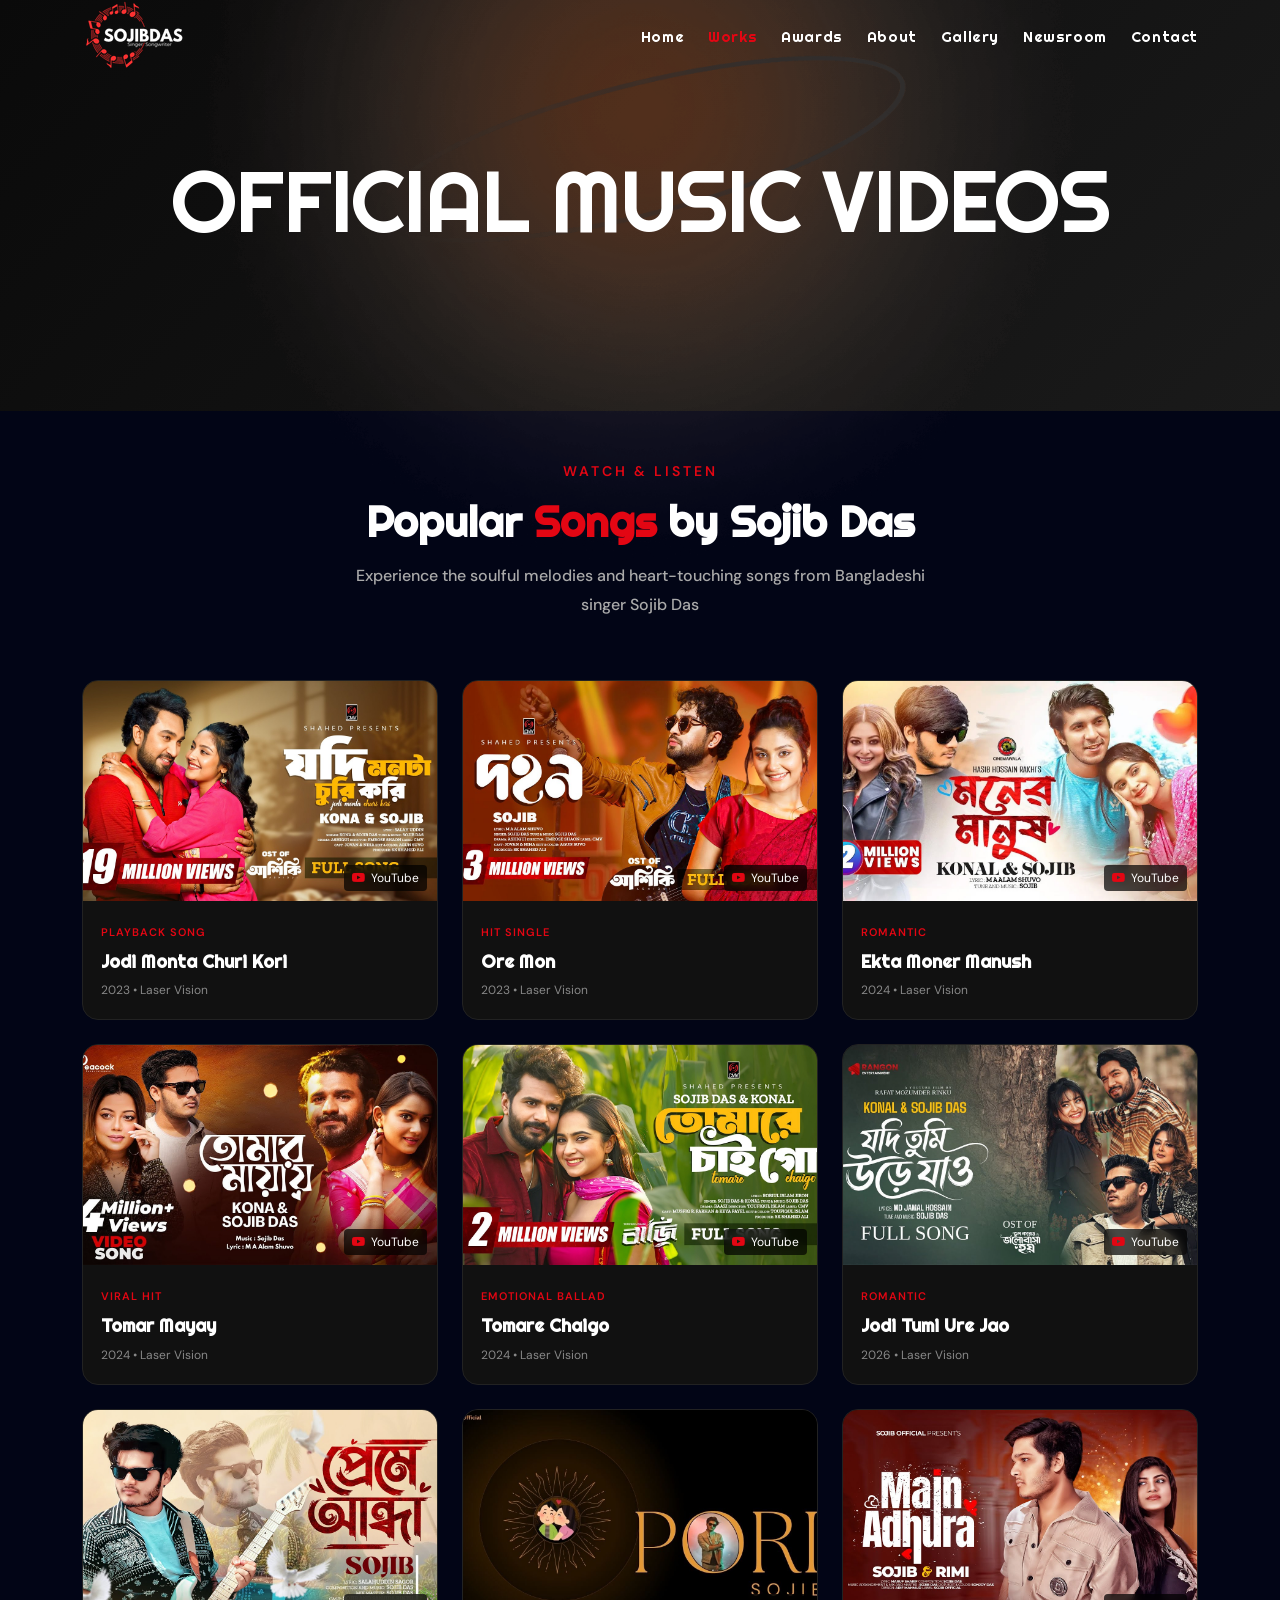
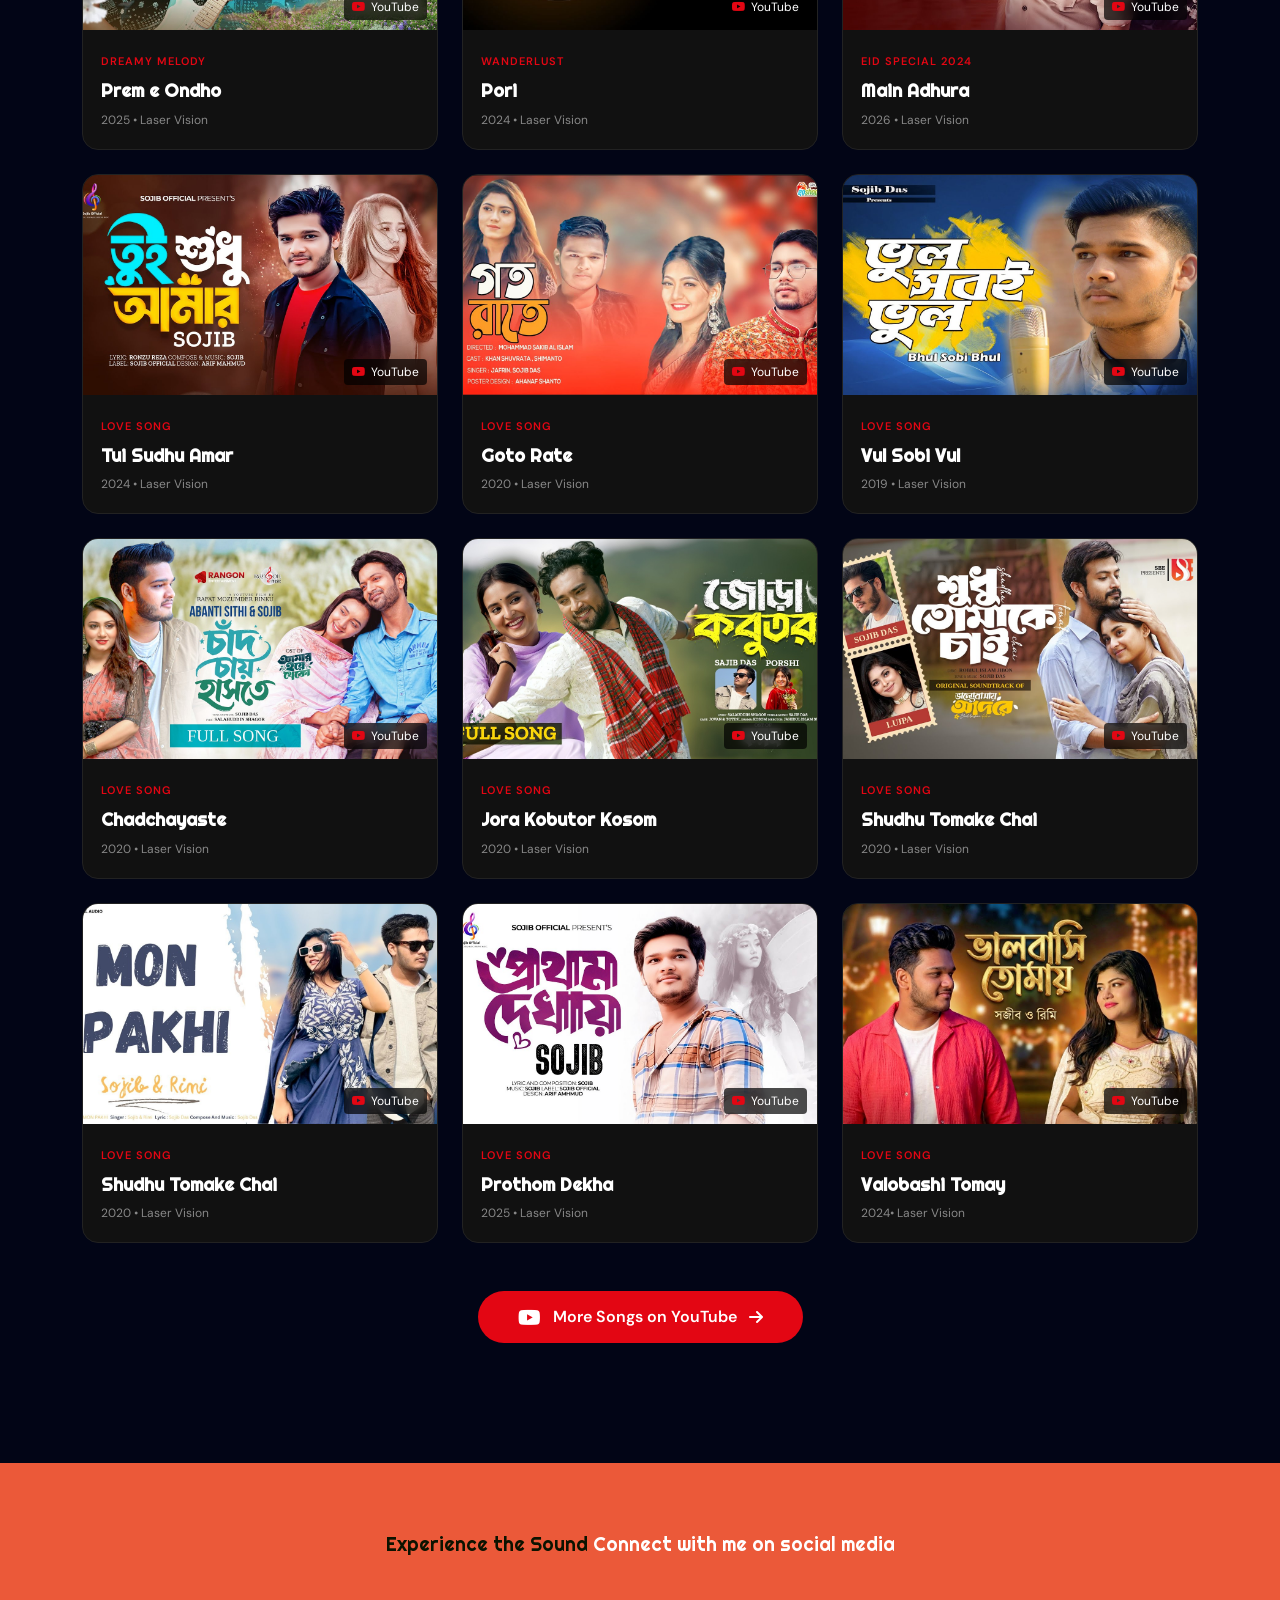
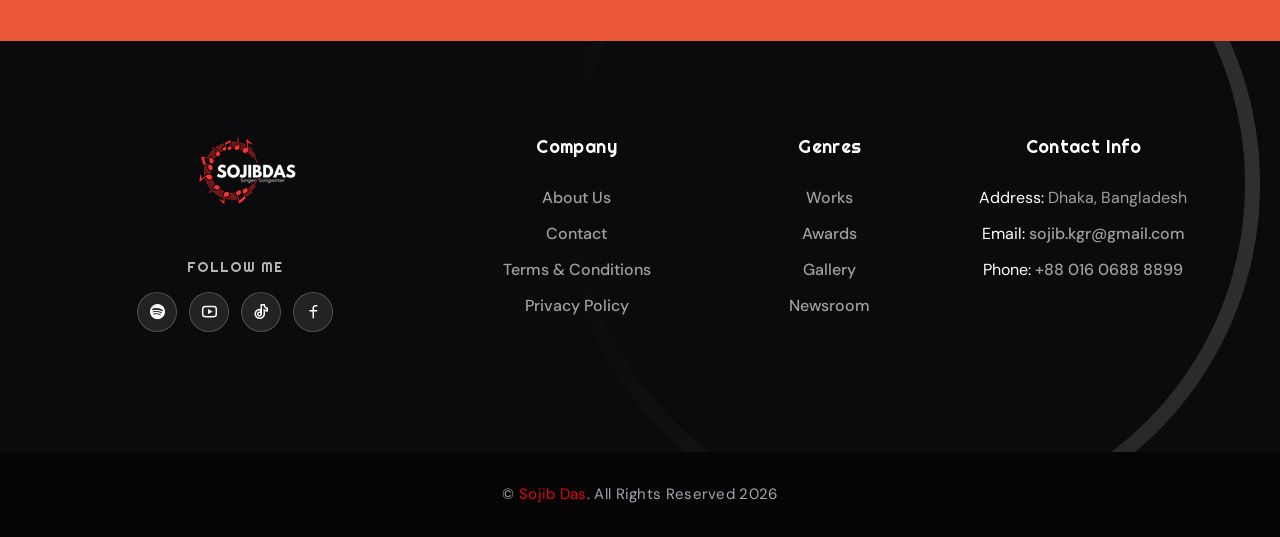
<file: works.html>
<!doctype html>
<html lang="bn">
  <head>
    <!-- Required meta tags -->
    <meta charset="utf-8" />
    <meta
      name="viewport"
      content="width=device-width, initial-scale=1, shrink-to-fit=no"
    />

    <!-- Links Of CSS File -->
    <link rel="stylesheet" href="assets/css/swiper-bundle.min.css" />
    <link rel="stylesheet" href="assets/css/scrollCue.css" />
    <link rel="stylesheet" href="assets/css/remixicon.css" />
    <link rel="stylesheet" href="assets/css/style.css" />
    <!-- Fontawesome link -->
    <link
      rel="stylesheet"
      href="https://cdnjs.cloudflare.com/ajax/libs/font-awesome/6.1.1/css/all.min.css"
    />

    <!-- Favicon -->
    <link rel="icon" type="image/png" href="assets/images/favico.svg" />

    <title>Sojib Das | Songs & Music Videos - Official</title>
    <meta
      name="description"
      content="Official music videos and songs of Sojib Das - Bangladeshi singer, composer, and music director"
    />
    <meta
      name="keywords"
      content="Sojib Das songs, music videos, Bangladeshi singer, playback songs"
    />
    <meta name="author" content="Sojib Das" />
    <meta name="robots" content="index, follow" />

    <!-- Open Graph -->
    <meta property="og:type" content="website" />
    <meta property="og:url" content="https://sojibdas.com/works.html" />
    <meta property="og:title" content="Sojib Das | Songs & Music Videos" />
    <meta
      property="og:description"
      content="Watch official music videos of Sojib Das"
    />
    <meta property="og:image" content="/assets/images/profile/3.jpg" />

    <link rel="canonical" href="https://sojibdas.com/works.html" />
    <meta name="theme-color" content="#000000" />

    <style>
      /* Page Banner Dark */
      .page-banner-area {
        background: linear-gradient(135deg, #0a0a0a 0%, #1a1a1a 100%);
      }
      .page-banner-content h2 {
        color: #fff;
      }
      /* Section Title Dark */
      .section-title-custom {
        text-align: center;
        margin-bottom: 60px;
      }
      .section-title-custom .subtitle {
        color: #e30613;
        font-size: 14px;
        font-weight: 600;
        text-transform: uppercase;
        letter-spacing: 3px;
        display: inline-block;
        margin-bottom: 15px;
      }
      .section-title-custom h2 {
        font-size: 42px;
        font-weight: 800;
        color: #ffffff;
        margin-bottom: 15px;
      }
      .section-title-custom h2 span {
        color: #e30613;
      }
      .section-title-custom p {
        color: #aaa;
        max-width: 600px;
        margin: 0 auto;
        font-size: 16px;
      }
      /* Dark Song Card - YouTube Style */
      .song-card {
        background: #111111;
        border-radius: 16px;
        overflow: hidden;
        transition: all 0.3s ease;
        height: 100%;
        cursor: pointer;
        border: 1px solid #222;
      }
      .song-card:hover {
        transform: translateY(-8px);
        border-color: #e30613;
        box-shadow: 0 20px 40px rgba(227, 6, 19, 0.15);
      }
      .song-img-wrapper {
        position: relative;
        overflow: hidden;
      }
      .song-img {
        width: 100%;
        height: 220px;
        object-fit: cover;
        transition: transform 0.4s ease;
      }
      .song-card:hover .song-img {
        transform: scale(1.05);
      }
      .play-overlay {
        position: absolute;
        top: 0;
        left: 0;
        width: 100%;
        height: 100%;
        background: rgba(0, 0, 0, 0.6);
        display: flex;
        align-items: center;
        justify-content: center;
        opacity: 0;
        transition: opacity 0.3s ease;
      }
      .song-card:hover .play-overlay {
        opacity: 1;
      }
      .play-btn {
        width: 60px;
        height: 60px;
        background: #e30613;
        border-radius: 50%;
        display: flex;
        align-items: center;
        justify-content: center;
        color: white;
        font-size: 24px;
        transition: all 0.3s ease;
        box-shadow: 0 0 20px rgba(227, 6, 19, 0.5);
      }
      .play-btn:hover {
        transform: scale(1.1);
        background: #ff1a2a;
      }
      /* YouTube Badge */
      .youtube-badge {
        position: absolute;
        bottom: 10px;
        right: 10px;
        background: rgba(0, 0, 0, 0.7);
        border-radius: 4px;
        padding: 4px 8px;
        font-size: 12px;
        color: #fff;
        display: flex;
        align-items: center;
        gap: 5px;
        backdrop-filter: blur(5px);
      }
      .youtube-badge i {
        color: #e30613;
      }
      /* Song Content Dark */
      .song-content {
        padding: 18px;
      }
      .song-category {
        color: #e30613;
        font-size: 11px;
        font-weight: 600;
        text-transform: uppercase;
        letter-spacing: 1px;
      }
      .song-title {
        font-size: 18px;
        font-weight: 700;
        margin: 8px 0 5px;
        color: #ffffff;
      }
      .song-year {
        color: #888;
        font-size: 12px;
      }
      /* YouTube Modal */
      .youtube-modal {
        display: none;
        position: fixed;
        top: 0;
        left: 0;
        width: 100%;
        height: 100%;
        background: rgba(0, 0, 0, 0.96);
        z-index: 9999;
        justify-content: center;
        align-items: center;
        backdrop-filter: blur(10px);
      }
      .youtube-modal.active {
        display: flex;
        animation: fadeIn 0.3s ease;
      }
      .youtube-modal-content {
        position: relative;
        width: 85%;
        max-width: 1000px;
        animation: zoomIn 0.3s ease;
      }
      .youtube-video-container {
        position: relative;
        padding-bottom: 56.25%;
        height: 0;
        overflow: hidden;
        border-radius: 20px;
        box-shadow: 0 25px 50px rgba(0, 0, 0, 0.6);
      }
      .youtube-video-container iframe {
        position: absolute;
        top: 0;
        left: 0;
        width: 100%;
        height: 100%;
        border: none;
        border-radius: 20px;
      }
      .close-modal {
        position: absolute;
        top: -50px;
        right: 0;
        color: white;
        font-size: 35px;
        cursor: pointer;
        transition: all 0.2s ease;
        background: rgba(0, 0, 0, 0.6);
        width: 45px;
        height: 45px;
        border-radius: 50%;
        display: flex;
        align-items: center;
        justify-content: center;
      }
      .close-modal:hover {
        transform: rotate(90deg);
        background: #e30613;
      }
      /* View All Button */
      .btn-youtube {
        background: #e30613;
        color: white;
        padding: 14px 40px;
        border-radius: 50px;
        text-decoration: none;
        display: inline-flex;
        align-items: center;
        gap: 12px;
        font-weight: 600;
        transition: all 0.3s ease;
        border: none;
      }
      .btn-youtube:hover {
        background: #ff1a2a;
        transform: translateY(-3px);
        color: white;
      }
      @keyframes fadeIn {
        from {
          opacity: 0;
        }
        to {
          opacity: 1;
        }
      }
      @keyframes zoomIn {
        from {
          transform: scale(0.8);
          opacity: 0;
        }
        to {
          transform: scale(1);
          opacity: 1;
        }
      }
      @media (max-width: 768px) {
        .section-title-custom h2 {
          font-size: 28px;
        }
        .youtube-modal-content {
          width: 95%;
        }
        .close-modal {
          top: -40px;
          right: 0;
        }
      }
    </style>
  </head>
  <body>
    <!-- Start Preloader -->
    <div id="preloader">
      <div class="preloader">
        <div class="waviy">
          <span>S</span><span>O</span><span>J</span><span>I</span><span>B</span
          ><span>D</span><span>A</span><span>S</span>
        </div>
      </div>
    </div>

    <!-- Start Navbar Area -->
    <nav
      class="navbar navbar-expand-lg bg-transparent ptb-28 fixed-top"
      id="navbar"
    >
      <div
        class="container mw-1720 d-flex align-items-center justify-content-between"
      >
        <div class="d-flex align-items-center gap-3">
          <a class="navbar-brand" href="index.html">
            <img
              src="assets/images/final-logo.png"
              class="main-logo"
              alt="logo"
            />
          </a>
          <a
            class="navbar-toggler"
            data-bs-toggle="offcanvas"
            href="#navbarOffcanvas"
            role="button"
          >
            <span class="burger-menu">
              <span class="top-bar"></span>
              <span class="middle-bar"></span>
              <span class="bottom-bar"></span>
            </span>
          </a>
        </div>
        <div
          class="collapse navbar-collapse justify-content-end"
          id="navbarSupportedContent"
        >
          <ul class="navbar-nav ms-auto">
            <li class="nav-item">
              <a class="nav-link" href="index.html">Home</a>
            </li>
            <li class="nav-item">
              <a class="nav-link active" href="works.html">Works</a>
            </li>
            <li class="nav-item">
              <a class="nav-link" href="awards.html">Awards</a>
            </li>
            <li class="nav-item">
              <a class="nav-link" href="about.html">About</a>
            </li>
            <li class="nav-item">
              <a class="nav-link" href="gallery.html">Gallery</a>
            </li>
            <li class="nav-item">
              <a class="nav-link" href="newsroom.html">Newsroom</a>
            </li>
            <li class="nav-item">
              <a class="nav-link" href="contact.html">Contact</a>
            </li>
          </ul>
        </div>
      </div>
    </nav>

    <!-- Start Mobile Navbar -->
    <div
      class="mobile-navbar offcanvas offcanvas-end border-0"
      data-bs-backdrop="static"
      tabindex="-1"
      id="navbarOffcanvas"
    >
      <div class="offcanvas-header">
        <a href="index.html" class="logo d-inline-block"
          ><img src="assets/images/final-logo.png" alt="logo"
        /></a>
        <button
          type="button"
          class="btn-close opacity-1"
          data-bs-dismiss="offcanvas"
        >
          <i class="ri-close-fill"></i>
        </button>
      </div>
      <div class="offcanvas-body">
        <ul class="mobile-menu">
          <li><a href="index.html">Home</a></li>
          <li><a href="works.html">Works</a></li>
          <li><a href="awards.html">Awards</a></li>
          <li><a href="about.html">About</a></li>
          <li><a href="gallery.html">Gallery</a></li>
          <li><a href="newsroom.html">Newsroom</a></li>
          <li><a href="contact.html">Contact</a></li>
        </ul>
      </div>
    </div>

    <!-- Start Page Banner -->
    <div class="page-banner-area position-relative z-1">
      <div class="container">
        <div class="page-banner-content">
          <h2>OFFICIAL MUSIC VIDEOS</h2>
          <img
            src="assets/images/page-banner-shape.png"
            class="page-banner-shape shape"
            alt="shape"
          />
        </div>
      </div>
    </div>

    <!-- Start Songs Section -->
    <div class="podcasts-and-more-area pb-120 position-relative z-1">
      <div class="container">
        <div class="section-title-custom pt-5">
          <span class="subtitle">Watch & Listen</span>
          <h2>Popular <span>Songs</span> by Sojib Das</h2>
          <p>
            Experience the soulful melodies and heart-touching songs from
            Bangladeshi singer Sojib Das
          </p>
        </div>

        <div class="row g-4">
          <!-- Song 1 - Jodi Monta Churi Kori -->
          <div class="col-lg-4 col-md-6">
            <div class="song-card" data-video="dQw4w9WgXcQ">
              <div class="song-img-wrapper">
                <img
                  src="assets/images/thumbnail/jodimontachurikori.jpg"
                  class="song-img"
                  alt="Jodi Monta Churi Kori"
                  onerror="
                    this.src =
                      'https://img.youtube.com/vi/dQw4w9WgXcQ/maxresdefault.jpg'
                  "
                />
                <div class="play-overlay">
                  <div class="play-btn"><i class="fas fa-play"></i></div>
                </div>
                <div class="youtube-badge">
                  <i class="fab fa-youtube"></i> YouTube
                </div>
              </div>
              <div class="song-content">
                <span class="song-category">Playback Song</span>
                <h3 class="song-title">Jodi Monta Churi Kori</h3>
                <span class="song-year">2023 • Laser Vision</span>
              </div>
            </div>
          </div>

          <!-- Song 2 - Ore Mon -->
          <div class="col-lg-4 col-md-6">
            <div class="song-card" data-video="dQw4w9WgXcQ">
              <div class="song-img-wrapper">
                <img
                  src="assets/images/thumbnail/dohon-ore-mon.jpg"
                  class="song-img"
                  alt="Ore Mon"
                  onerror="
                    this.src =
                      'https://img.youtube.com/vi/dQw4w9WgXcQ/maxresdefault.jpg'
                  "
                />
                <div class="play-overlay">
                  <div class="play-btn"><i class="fas fa-play"></i></div>
                </div>
                <div class="youtube-badge">
                  <i class="fab fa-youtube"></i> YouTube
                </div>
              </div>
              <div class="song-content">
                <span class="song-category">Hit Single</span>
                <h3 class="song-title">Ore Mon</h3>
                <span class="song-year">2023 • Laser Vision</span>
              </div>
            </div>
          </div>

          <!-- Song 3 - Ekta Moner Manush -->
          <div class="col-lg-4 col-md-6">
            <div class="song-card" data-video="dQw4w9WgXcQ">
              <div class="song-img-wrapper">
                <img
                  src="assets/images/thumbnail/moner-manus.jpg"
                  class="song-img"
                  alt="Ekta Moner Manush"
                  onerror="
                    this.src =
                      'https://img.youtube.com/vi/dQw4w9WgXcQ/maxresdefault.jpg'
                  "
                />
                <div class="play-overlay">
                  <div class="play-btn"><i class="fas fa-play"></i></div>
                </div>
                <div class="youtube-badge">
                  <i class="fab fa-youtube"></i> YouTube
                </div>
              </div>
              <div class="song-content">
                <span class="song-category">Romantic</span>
                <h3 class="song-title">Ekta Moner Manush</h3>
                <span class="song-year">2024 • Laser Vision</span>
              </div>
            </div>
          </div>

          <!-- Song 4 - Tomar Mayay -->
          <div class="col-lg-4 col-md-6">
            <div class="song-card" data-video="dQw4w9WgXcQ">
              <div class="song-img-wrapper">
                <img
                  src="assets/images/thumbnail/tomar-maya.jpg"
                  class="song-img"
                  alt="Tomar Mayay"
                  onerror="
                    this.src =
                      'https://img.youtube.com/vi/dQw4w9WgXcQ/maxresdefault.jpg'
                  "
                />
                <div class="play-overlay">
                  <div class="play-btn"><i class="fas fa-play"></i></div>
                </div>
                <div class="youtube-badge">
                  <i class="fab fa-youtube"></i> YouTube
                </div>
              </div>
              <div class="song-content">
                <span class="song-category">Viral Hit</span>
                <h3 class="song-title">Tomar Mayay</h3>
                <span class="song-year">2024 • Laser Vision</span>
              </div>
            </div>
          </div>

          <!-- Song 5 - Tomare Chaigo -->
          <div class="col-lg-4 col-md-6">
            <div class="song-card" data-video="dQw4w9WgXcQ">
              <div class="song-img-wrapper">
                <img
                  src="assets/images/thumbnail/tomarechaigo.jpg"
                  class="song-img"
                  alt="Tomare Chaigo"
                  onerror="
                    this.src =
                      'https://img.youtube.com/vi/dQw4w9WgXcQ/maxresdefault.jpg'
                  "
                />
                <div class="play-overlay">
                  <div class="play-btn"><i class="fas fa-play"></i></div>
                </div>
                <div class="youtube-badge">
                  <i class="fab fa-youtube"></i> YouTube
                </div>
              </div>
              <div class="song-content">
                <span class="song-category">Emotional Ballad</span>
                <h3 class="song-title">Tomare Chaigo</h3>
                <span class="song-year">2024 • Laser Vision</span>
              </div>
            </div>
          </div>

          <!-- Song 6 - Jodi Tumi Ure Jao -->
          <div class="col-lg-4 col-md-6">
            <div class="song-card" data-video="dQw4w9WgXcQ">
              <div class="song-img-wrapper">
                <img
                  src="assets/images/thumbnail/jodi-tumi-ure-jao.jpg"
                  class="song-img"
                  alt="Jodi Tumi Ure Jao"
                  onerror="
                    this.src =
                      'https://img.youtube.com/vi/dQw4w9WgXcQ/maxresdefault.jpg'
                  "
                />
                <div class="play-overlay">
                  <div class="play-btn"><i class="fas fa-play"></i></div>
                </div>
                <div class="youtube-badge">
                  <i class="fab fa-youtube"></i> YouTube
                </div>
              </div>
              <div class="song-content">
                <span class="song-category">Romantic</span>
                <h3 class="song-title">Jodi Tumi Ure Jao</h3>
                <span class="song-year">2026 • Laser Vision</span>
              </div>
            </div>
          </div>

          <!-- Song 7 - Shopno Rajje -->
          <div class="col-lg-4 col-md-6">
            <div class="song-card" data-video="dQw4w9WgXcQ">
              <div class="song-img-wrapper">
                <img
                  src="assets/images/thumbnail/preme-ondho.jpg"
                  class="song-img"
                  alt="Prem e Ondho"
                  onerror="
                    this.src =
                      'https://img.youtube.com/vi/dQw4w9WgXcQ/maxresdefault.jpg'
                  "
                />
                <div class="play-overlay">
                  <div class="play-btn"><i class="fas fa-play"></i></div>
                </div>
                <div class="youtube-badge">
                  <i class="fab fa-youtube"></i> YouTube
                </div>
              </div>
              <div class="song-content">
                <span class="song-category">Dreamy Melody</span>
                <h3 class="song-title">Prem e Ondho</h3>
                <span class="song-year">2025 • Laser Vision</span>
              </div>
            </div>
          </div>

          <!-- Song 8 - Firte Chai -->
          <div class="col-lg-4 col-md-6">
            <div class="song-card" data-video="dQw4w9WgXcQ">
              <div class="song-img-wrapper">
                <img
                  src="assets/images/thumbnail/pori.jpg"
                  class="song-img"
                  alt="Pori"
                  onerror="
                    this.src =
                      'https://img.youtube.com/vi/dQw4w9WgXcQ/maxresdefault.jpg'
                  "
                />
                <div class="play-overlay">
                  <div class="play-btn"><i class="fas fa-play"></i></div>
                </div>
                <div class="youtube-badge">
                  <i class="fab fa-youtube"></i> YouTube
                </div>
              </div>
              <div class="song-content">
                <span class="song-category">Wanderlust</span>
                <h3 class="song-title">Pori</h3>
                <span class="song-year">2024 • Laser Vision</span>
              </div>
            </div>
          </div>

          <!-- Song 9 - Main Adhura -->
          <div class="col-lg-4 col-md-6">
            <div class="song-card" data-video="dQw4w9WgXcQ">
              <div class="song-img-wrapper">
                <img
                  src="assets/images/thumbnail/main-adhura.jpg"
                  class="song-img"
                  alt="Main Adhura"
                  onerror="
                    this.src =
                      'https://img.youtube.com/vi/dQw4w9WgXcQ/maxresdefault.jpg'
                  "
                />
                <div class="play-overlay">
                  <div class="play-btn"><i class="fas fa-play"></i></div>
                </div>
                <div class="youtube-badge">
                  <i class="fab fa-youtube"></i> YouTube
                </div>
              </div>
              <div class="song-content">
                <span class="song-category">Eid Special 2024</span>
                <h3 class="song-title">Main Adhura</h3>
                <span class="song-year">2026 • Laser Vision</span>
              </div>
            </div>
          </div>

          <!-- Song 10 - Tui Sudhu Amar -->
          <div class="col-lg-4 col-md-6">
            <div class="song-card" data-video="dQw4w9WgXcQ">
              <div class="song-img-wrapper">
                <img
                  src="assets/images/thumbnail/tui-sudhu-amar.jpg"
                  class="song-img"
                  alt="Tui Sudhu Amar"
                  onerror="
                    this.src =
                      'https://img.youtube.com/vi/dQw4w9WgXcQ/maxresdefault.jpg'
                  "
                />
                <div class="play-overlay">
                  <div class="play-btn"><i class="fas fa-play"></i></div>
                </div>
                <div class="youtube-badge">
                  <i class="fab fa-youtube"></i> YouTube
                </div>
              </div>
              <div class="song-content">
                <span class="song-category">Love Song</span>
                <h3 class="song-title">Tui Sudhu Amar</h3>
                <span class="song-year">2024 • Laser Vision</span>
              </div>
            </div>
          </div>

          <!-- Song 11 - Goto Rate -->
          <div class="col-lg-4 col-md-6">
            <div class="song-card" data-video="sXethgqFDYo">
              <div class="song-img-wrapper">
                <img
                  src="assets/images/thumbnail/goto-rate.jpg"
                  class="song-img"
                  alt="Goto Rate"
                  onerror="
                    this.src =
                      'https://img.youtube.com/vi/dQw4w9WgXcQ/maxresdefault.jpg'
                  "
                />
                <div class="play-overlay">
                  <div class="play-btn"><i class="fas fa-play"></i></div>
                </div>
                <div class="youtube-badge">
                  <i class="fab fa-youtube"></i> YouTube
                </div>
              </div>
              <div class="song-content">
                <span class="song-category">Love Song</span>
                <h3 class="song-title">Goto Rate</h3>
                <span class="song-year">2020 • Laser Vision</span>
              </div>
            </div>
          </div>

          <!-- Song 12 - Vul Sobi Vul -->
          <div class="col-lg-4 col-md-6">
            <div class="song-card" data-video="dQw4w9WgXcQ">
              <div class="song-img-wrapper">
                <img
                  src="assets/images/thumbnail/vul-sobi-vul.jpg"
                  class="song-img"
                  alt="Vul Sobi Vul"
                  onerror="
                    this.src =
                      'https://img.youtube.com/vi/dQw4w9WgXcQ/maxresdefault.jpg'
                  "
                />
                <div class="play-overlay">
                  <div class="play-btn"><i class="fas fa-play"></i></div>
                </div>
                <div class="youtube-badge">
                  <i class="fab fa-youtube"></i> YouTube
                </div>
              </div>
              <div class="song-content">
                <span class="song-category">Love Song</span>
                <h3 class="song-title">Vul Sobi Vul</h3>
                <span class="song-year">2019 • Laser Vision</span>
              </div>
            </div>
          </div>

          <!-- Song 13 - Chadchayaste -->
          <div class="col-lg-4 col-md-6">
            <div class="song-card" data-video="dQw4w9WgXcQ">
              <div class="song-img-wrapper">
                <img
                  src="assets/images/thumbnail/chadchayaste.jpg"
                  class="song-img"
                  alt="Chadchayaste"
                  onerror="
                    this.src =
                      'https://img.youtube.com/vi/dQw4w9WgXcQ/maxresdefault.jpg'
                  "
                />
                <div class="play-overlay">
                  <div class="play-btn"><i class="fas fa-play"></i></div>
                </div>
                <div class="youtube-badge">
                  <i class="fab fa-youtube"></i> YouTube
                </div>
              </div>
              <div class="song-content">
                <span class="song-category">Love Song</span>
                <h3 class="song-title">Chadchayaste</h3>
                <span class="song-year">2020 • Laser Vision</span>
              </div>
            </div>
          </div>

          <!-- Song 14 - Jora Kobutor Kosom -->
          <div class="col-lg-4 col-md-6">
            <div class="song-card" data-video="dQw4w9WgXcQ">
              <div class="song-img-wrapper">
                <img
                  src="assets/images/thumbnail/Jora Kobutor  Kosom  Full Song  Sojib Das.jpg"
                  class="song-img"
                  alt="Jora Kobutor Kosom"
                  onerror="
                    this.src =
                      'https://img.youtube.com/vi/dQw4w9WgXcQ/maxresdefault.jpg'
                  "
                />
                <div class="play-overlay">
                  <div class="play-btn"><i class="fas fa-play"></i></div>
                </div>
                <div class="youtube-badge">
                  <i class="fab fa-youtube"></i> YouTube
                </div>
              </div>
              <div class="song-content">
                <span class="song-category">Love Song</span>
                <h3 class="song-title">Jora Kobutor Kosom</h3>
                <span class="song-year">2020 • Laser Vision</span>
              </div>
            </div>
          </div>

          <!-- Song 15 - Shudhu Tomake Chai -->
          <div class="col-lg-4 col-md-6">
            <div class="song-card" data-video="dQw4w9WgXcQ">
              <div class="song-img-wrapper">
                <img
                  src="assets/images/thumbnail/Shudhu Tomake Chai OST  Bhalobashai Adore I Sajib Das.jpg"
                  class="song-img"
                  alt="Shudhu Tomake Chai"
                  onerror="
                    this.src =
                      'https://img.youtube.com/vi/dQw4w9WgXcQ/maxresdefault.jpg'
                  "
                />
                <div class="play-overlay">
                  <div class="play-btn"><i class="fas fa-play"></i></div>
                </div>
                <div class="youtube-badge">
                  <i class="fab fa-youtube"></i> YouTube
                </div>
              </div>
              <div class="song-content">
                <span class="song-category">Love Song</span>
                <h3 class="song-title">Shudhu Tomake Chai</h3>
                <span class="song-year">2020 • Laser Vision</span>
              </div>
            </div>
          </div>
          <!-- Song 15 - Shudhu Tomake Chai -->
          <div class="col-lg-4 col-md-6">
            <div class="song-card" data-video="R17FnySvUHo">
              <div class="song-img-wrapper">
                <img
                  src="assets/images/thumbnail/mon-phaki.jpg"
                  class="song-img"
                  alt="Shudhu Tomake Chai"
                  onerror="
                    this.src =
                      'https://img.youtube.com/vi/R17FnySvUHo/maxresdefault.jpg'
                  "
                />
                <div class="play-overlay">
                  <div class="play-btn"><i class="fas fa-play"></i></div>
                </div>
                <div class="youtube-badge">
                  <i class="fab fa-youtube"></i> YouTube
                </div>
              </div>
              <div class="song-content">
                <span class="song-category">Love Song</span>
                <h3 class="song-title">Shudhu Tomake Chai</h3>
                <span class="song-year">2020 • Laser Vision</span>
              </div>
            </div>
          </div>
          <div class="col-lg-4 col-md-6">
            <div class="song-card" data-video="DZMhns1IT7U">
              <div class="song-img-wrapper">
                <img
                  src="assets/images/thumbnail/prothom-dekha.jpg"
                  class="song-img"
                  alt="Prothom Dekha"
                  onerror="
                    this.src =
                      'https://img.youtube.com/vi/DZMhns1IT7U/maxresdefault.jpg'
                  "
                />
                <div class="play-overlay">
                  <div class="play-btn"><i class="fas fa-play"></i></div>
                </div>
                <div class="youtube-badge">
                  <i class="fab fa-youtube"></i> YouTube
                </div>
              </div>
              <div class="song-content">
                <span class="song-category">Love Song</span>
                <h3 class="song-title">Prothom Dekha</h3>
                <span class="song-year">2025 • Laser Vision</span>
              </div>
            </div>
          </div>
          <div class="col-lg-4 col-md-6">
            <div class="song-card" data-video="VIZRAeOA8_I">
              <div class="song-img-wrapper">
                <img
                  src="assets/images/thumbnail/valobashi-tomay.jpg"
                  class="song-img"
                  alt="Valobashi Tomay"
                  onerror="
                    this.src =
                      'https://img.youtube.com/vi/VIZRAeOA8_I/maxresdefault.jpg'
                  "
                />
                <div class="play-overlay">
                  <div class="play-btn"><i class="fas fa-play"></i></div>
                </div>
                <div class="youtube-badge">
                  <i class="fab fa-youtube"></i> YouTube
                </div>
              </div>
              <div class="song-content">
                <span class="song-category">Love Song</span>
                <h3 class="song-title">Valobashi Tomay</h3>
                <span class="song-year">2024• Laser Vision</span>
              </div>
            </div>
          </div>
        </div>

        <!-- YouTube Channel Button -->
        <div class="text-center mt-5">
          <a
            href="https://www.youtube.com/@sojibdasofficial"
            target="_blank"
            class="btn-youtube"
          >
            <i class="fab fa-youtube fa-lg"></i>
            <span>More Songs on YouTube</span>
            <i class="fas fa-arrow-right"></i>
          </a>
        </div>
      </div>
    </div>

    <!-- YouTube Modal -->
    <div id="youtubeModal" class="youtube-modal">
      <div class="youtube-modal-content">
        <div class="close-modal">&times;</div>
        <div class="youtube-video-container">
          <iframe
            id="youtubeIframe"
            src=""
            frameborder="0"
            allowfullscreen
            allow="autoplay; encrypted-media"
          ></iframe>
        </div>
      </div>
    </div>

    <!-- Partner Area -->
    <div
      class="partner-area bg-primary"
      style="
        padding-top: 70px;
        padding-bottom: 45px;
        background: #eb5939 !important;
      "
    >
      <div class="container">
        <div class="partner-title text-center mb-4 pb-lg-2">
          <h4 class="">
            <span class="text-secondary">Experience the Sound</span> Connect
            with me on social media
          </h4>
        </div>
      </div>
    </div>

    <!-- Start Footer -->
    <footer
      class="footer-area pt-95 pb-95 position-relative z-1 overflow-hidden"
    >
      <div class="container">
        <div class="row">
          <div class="col-lg-4">
            <a class="navbar-brand" href="index.html">
              <img
                src="assets/images/final-logo.png"
                class="main-logo"
                alt="logo"
              />
            </a>
            <div class="footer-widget mt-5" style="max-width: 306px">
              <!-- Enhanced Social Links with Glassmorphism -->
              <div class="social-wrapper">
                <h6
                  class="social-title mb-3"
                  style="
                    font-size: 14px;
                    letter-spacing: 1px;
                    color: rgba(255, 255, 255, 0.7);
                  "
                >
                  FOLLOW ME
                </h6>
                <ul
                  class="p-0 m-0 list-unstyled d-flex align-items-center social-links"
                  style="gap: 12px"
                >
                  <li>
                    <a
                      href="https://open.spotify.com/artist/3eHOdhLsZGlpwA2TPcVLn0"
                      class="text-decoration-none social-icon spotify"
                      target="_blank"
                      style="
                        display: flex;
                        align-items: center;
                        justify-content: center;
                        width: 40px;
                        height: 40px;
                        background: rgba(255, 255, 255, 0.1);
                        backdrop-filter: blur(8px);
                        border-radius: 50%;
                        transition: all 0.3s ease;
                        color: white;
                        border: 1px solid rgba(255, 255, 255, 0.2);
                      "
                    >
                      <i class="ri-spotify-fill fs-18"></i>
                    </a>
                  </li>
                  <li>
                    <a
                      href="https://www.youtube.com/@sojibdasofficial"
                      class="text-decoration-none social-icon youtube"
                      target="_blank"
                      style="
                        display: flex;
                        align-items: center;
                        justify-content: center;
                        width: 40px;
                        height: 40px;
                        background: rgba(255, 255, 255, 0.1);
                        backdrop-filter: blur(8px);
                        border-radius: 50%;
                        transition: all 0.3s ease;
                        color: white;
                        border: 1px solid rgba(255, 255, 255, 0.2);
                      "
                    >
                      <i class="ri-youtube-line fs-18"></i>
                    </a>
                  </li>
                  <li>
                    <a
                      href="https://www.tiktok.com/@sojibtunes"
                      class="text-decoration-none social-icon tiktok"
                      target="_blank"
                      style="
                        display: flex;
                        align-items: center;
                        justify-content: center;
                        width: 40px;
                        height: 40px;
                        background: rgba(255, 255, 255, 0.1);
                        backdrop-filter: blur(8px);
                        border-radius: 50%;
                        transition: all 0.3s ease;
                        color: white;
                        border: 1px solid rgba(255, 255, 255, 0.2);
                      "
                    >
                      <i class="ri-tiktok-line fs-18"></i>
                    </a>
                  </li>
                  <li>
                    <a
                      href="https://www.facebook.com/sojibofficialfbac/"
                      class="text-decoration-none social-icon facebook"
                      target="_blank"
                      style="
                        display: flex;
                        align-items: center;
                        justify-content: center;
                        width: 40px;
                        height: 40px;
                        background: rgba(255, 255, 255, 0.1);
                        backdrop-filter: blur(8px);
                        border-radius: 50%;
                        transition: all 0.3s ease;
                        color: white;
                        border: 1px solid rgba(255, 255, 255, 0.2);
                      "
                    >
                      <i class="ri-facebook-line fs-18"></i>
                    </a>
                  </li>
                </ul>
              </div>
            </div>

            <style>
              /* Hover effects for glassmorphism style */
              .social-icon:hover {
                transform: translateY(-3px);
                backdrop-filter: blur(12px);
              }

              .social-icon.spotify:hover {
                background: #1db954;
                border-color: #1db954;
                box-shadow: 0 5px 15px rgba(29, 185, 84, 0.3);
              }

              .social-icon.youtube:hover {
                background: #ff0000;
                border-color: #ff0000;
                box-shadow: 0 5px 15px rgba(255, 0, 0, 0.3);
              }

              .social-icon.tiktok:hover {
                background: linear-gradient(135deg, #00f2ea, #ff0050);
                border-color: #ff0050;
                box-shadow: 0 5px 15px rgba(255, 0, 80, 0.3);
              }

              .social-icon.facebook:hover {
                background: #1877f2;
                border-color: #1877f2;
                box-shadow: 0 5px 15px rgba(24, 119, 242, 0.3);
              }
            </style>
          </div>
          <div class="col-lg-8">
            <div class="row">
              <div class="col-sm-4">
                <div class="footer-widget">
                  <h3>Company</h3>

                  <ul class="p-0 mb-0 list-unstyled info-links">
                    <li>
                      <a href="about.html">About Us</a>
                    </li>
                    <li>
                      <a href="contact.html">Contact</a>
                    </li>
                    <li>
                      <a href="terms-conditions.html">Terms & Conditions</a>
                    </li>
                    <li>
                      <a href="privacy-policy.html">Privacy Policy</a>
                    </li>
                  </ul>
                </div>
              </div>
              <div class="col-sm-4">
                <div class="footer-widget">
                  <h3>Genres</h3>

                  <ul class="p-0 mb-0 list-unstyled info-links">
                    <li>
                      <a href="works.html"> Works</a>
                    </li>
                    <li>
                      <a href="awards.html">Awards</a>
                    </li>
                    <li>
                      <a href="gallery.html">Gallery</a>
                    </li>
                    <li>
                      <a href="newsroom.html">Newsroom</a>
                    </li>
                  </ul>
                </div>
              </div>
              <div class="col-sm-4">
                <div class="footer-widget">
                  <h3>Contact Info</h3>

                  <ul class="p-0 mb-0 list-unstyled info-links">
                    <li>
                      <span class="text-white">Address:</span> Dhaka, Bangladesh
                    </li>
                    <li>
                      <span class="text-white">Email:</span>
                      <a href="mailto:sojib.kgr@gmail.com" class="__cf_email__"
                        >sojib.kgr@gmail.com</a
                      >
                    </li>
                    <li>
                      <span class="text-white">Phone:</span>
                      <a href="tel:+88016 0688 8899">+88 016 0688 8899</a>
                    </li>
                  </ul>
                </div>
              </div>
            </div>
          </div>
        </div>
      </div>
      <img
        src="assets/images/shape-10.png"
        class="position-absolute shape z-n1"
        style="top: -207px; right: 20px"
        alt="shape"
      />
    </footer>

    <!-- Copyright -->
    <div class="copyright-area" style="background: #050505">
      <div class="container">
        <p class="copyright text-center">
          ©
          <span class="text-primary" style="color: #e30613 !important"
            >Sojib Das</span
          >. All Rights Reserved 2026
        </p>
      </div>
    </div>

    <!-- Back to Top -->
    <button type="button" id="backtotop"><i class="ri-upload-line"></i></button>

    <!-- Scripts -->
    <script src="assets/js/bootstrap.bundle.min.js"></script>
    <script src="assets/js/swiper-bundle.min.js"></script>
    <script src="assets/js/scrollCue.min.js"></script>
    <script src="assets/js/custom.js"></script>

    <!-- YouTube Modal JavaScript -->
    <script>
      (function () {
        const songCards = document.querySelectorAll(".song-card");
        const modal = document.getElementById("youtubeModal");
        const iframe = document.getElementById("youtubeIframe");
        const closeBtn = document.querySelector(".close-modal");

        // Map each song card to its YouTube video ID
        // IMPORTANT: Replace these IDs with the actual YouTube video IDs from Sojib Das's channel
        // Example: If video URL is https://www.youtube.com/watch?v=abc123DEF, the ID is "abc123DEF"
        const videoIdMapping = [
          "mDIYs04MXpk", // Song 1 - Jodi Monta Churi Kori (Replace with real ID)
          "wVQwvzgg3_Q", // Song 2 - Ore Mon (Replace with real ID)
          "ZnGGNVfqaUs", // Song 3 - Ekta Moner Manush (Replace with real ID)
          "MSVvawC2lkw", // Song 4 - Tomar Mayay (Replace with real ID)
          "JbTWD-eQbI0", // Song 5 - Tomare Chaigo (Replace with real ID)
          "pKkaro4Ol04", // Song 6 - Jodi Tumi Ure Jao (Replace with real ID)
          "n0zkSk_6SDk", // Song 7 - Prem e Ondho (Replace with real ID)
          "qfUWRsR6Cvk", // Song 8 - Firte Chai (Replace with real ID)
          "0HZTProG0UI", // Song 9 - Main Adhura (Replace with real ID)
          "kOFgrvzunkE", // Song 10 - Tui Sudhu Amar (Replace with real ID)
          "sXethgqFDYo", // Song 11 - Goto Rate (Replace with real ID)
          "lYIz7eG4TC4", // Song 12 - Vul Sobi Vul (Replace with real ID)
          "8XPz8nRW_iE", // Song 13 - Chadchayaste (Replace with real ID)
          "AWYjBzAKVr4", // Song 14 - Jora Kobutor Kosom (Replace with real ID)
          "Key6s94", // Song 15 - Shudhu Tomake Chai (Replace with real ID)
          "R17FnySvUHo", // Song 15 - Mone Pakhi (Replace with real ID)
          "DZMhns1IT7U", // Song 15 - Prothom Dekha (Replace with real ID)
          "VIZRAeOA8_I", // Song 15 - Valobashi Tomay (Replace with real ID)
        ];

        // Add click event to each song card
        songCards.forEach((card, index) => {
          card.addEventListener("click", function (e) {
            const videoId = videoIdMapping[index];
            if (videoId && videoId !== "YOUR_VIDEO_ID_1") {
              iframe.src = `https://www.youtube.com/embed/${videoId}?autoplay=1&rel=0&modestbranding=1&showinfo=0`;
              modal.classList.add("active");
              document.body.style.overflow = "hidden";
            } else {
              // Open YouTube channel if no specific video ID is set
              window.open(
                "https://www.youtube.com/@sojibdasofficial",
                "_blank",
              );
            }
          });
        });

        // Close modal function
        function closeModal() {
          modal.classList.remove("active");
          iframe.src = "";
          document.body.style.overflow = "";
        }

        closeBtn.addEventListener("click", closeModal);
        modal.addEventListener("click", function (e) {
          if (e.target === modal) closeModal();
        });

        document.addEventListener("keydown", function (e) {
          if (e.key === "Escape" && modal.classList.contains("active")) {
            closeModal();
          }
        });
      })();
    </script>
  </body>
</html>
</file>
<file: assets/css/scrollCue.css>
[data-cue=bounceInDown],[data-cue=bounceInLeft],[data-cue=bounceInRight],[data-cue=bounceInUp],[data-cue=bounceIn],[data-cue=fadeIn],[data-cue=rotateIn],[data-cue=slideInDown],[data-cue=slideInLeft],[data-cue=slideInRight],[data-cue=slideInUp],[data-cue=zoomIn],[data-cue=zoomOut],[data-cues=bounceInDown]>*,[data-cues=bounceInLeft]>*,[data-cues=bounceInRight]>*,[data-cues=bounceInUp]>*,[data-cues=bounceIn]>*,[data-cues=fadeIn]>*,[data-cues=rotateIn]>*,[data-cues=slideInDown]>*,[data-cues=slideInLeft]>*,[data-cues=slideInRight]>*,[data-cues=slideInUp]>*,[data-cues=zoomIn]>*,[data-cues=zoomOut]>*{opacity:0}@keyframes fadeIn{from{opacity:0}to{opacity:1}}@keyframes slideInLeft{from{opacity:0;transform:translateX(-30px)}to{opacity:1;transform:translateX(0)}}@keyframes slideInRight{from{opacity:0;transform:translateX(30px)}to{opacity:1;transform:translateX(0)}}@keyframes slideInDown{from{opacity:0;transform:translateY(-30px)}to{opacity:1;transform:translateY(0)}}@keyframes slideInUp{from{opacity:0;transform:translateY(30px)}to{opacity:1;transform:translateY(0)}}@keyframes zoomIn{from{opacity:0;transform:scale(.8)}to{opacity:1;transform:scale(1)}}@keyframes zoomOut{from{opacity:0;transform:scale(1.2)}to{opacity:1;transform:scale(1)}}@keyframes rotateIn{from{opacity:0;transform:rotateZ(-15deg)}to{opacity:1;transform:rotateZ(0)}}@keyframes bounceIn{0%{transform:scale3d(.3,.3,.3)}20%{transform:scale3d(1.1,1.1,1.1)}40%{transform:scale3d(.9,.9,.9)}60%{opacity:1;transform:scale3d(1.03,1.03,1.03)}80%{transform:scale3d(.97,.97,.97)}100%{opacity:1;transform:scale3d(1,1,1)}}@keyframes bounceInLeft{60%,75%,90%,from,to{animation-timing-function:cubic-bezier(0.215,0.61,0.355,1)}0%{opacity:0;transform:translate3d(-3000px,0,0)}60%{opacity:1;transform:translate3d(25px,0,0)}75%{transform:translate3d(-10px,0,0)}90%{transform:translate3d(5px,0,0)}to{opacity:1;transform:translate3d(0,0,0)}}@keyframes bounceInRight{60%,75%,90%,from,to{animation-timing-function:cubic-bezier(0.215,0.61,0.355,1)}from{opacity:0;transform:translate3d(3000px,0,0)}60%{opacity:1;transform:translate3d(-25px,0,0)}75%{transform:translate3d(10px,0,0)}90%{transform:translate3d(-5px,0,0)}to{opacity:1;transform:translate3d(0,0,0)}}@keyframes bounceInDown{60%,75%,90%,from,to{animation-timing-function:cubic-bezier(0.215,0.61,0.355,1)}0%{opacity:0;transform:translate3d(0,-3000px,0)}60%{opacity:1;transform:translate3d(0,25px,0)}75%{transform:translate3d(0,-10px,0)}90%{transform:translate3d(0,5px,0)}to{opacity:1;transform:translate3d(0,0,0)}}@keyframes bounceInUp{60%,75%,90%,from,to{animation-timing-function:cubic-bezier(0.215,0.61,0.355,1)}from{opacity:0;transform:translate3d(0,3000px,0)}60%{opacity:1;transform:translate3d(0,-20px,0)}75%{transform:translate3d(0,10px,0)}90%{transform:translate3d(0,-5px,0)}to{opacity:1;transform:translate3d(0,0,0)}}[data-cue=flipInX],[data-cue=flipInY],[data-cues=flipInX]>*,[data-cues=flipInY]>*{opacity:0;backface-visibility:visible}@keyframes flipInX{from{transform:perspective(400px) rotate3d(1,0,0,90deg);animation-timing-function:ease-in;opacity:0}40%{transform:perspective(400px) rotate3d(1,0,0,-20deg);animation-timing-function:ease-in}60%{transform:perspective(400px) rotate3d(1,0,0,10deg);opacity:1}80%{transform:perspective(400px) rotate3d(1,0,0,-5deg)}to{opacity:1;transform:perspective(400px)}}@keyframes flipInY{from{transform:perspective(400px) rotate3d(0,1,0,90deg);animation-timing-function:ease-in;opacity:0}40%{transform:perspective(400px) rotate3d(0,1,0,-20deg);animation-timing-function:ease-in}60%{transform:perspective(400px) rotate3d(0,1,0,10deg);opacity:1}80%{transform:perspective(400px) rotate3d(0,1,0,-5deg)}to{opacity:1;transform:perspective(400px)}}
</file>
